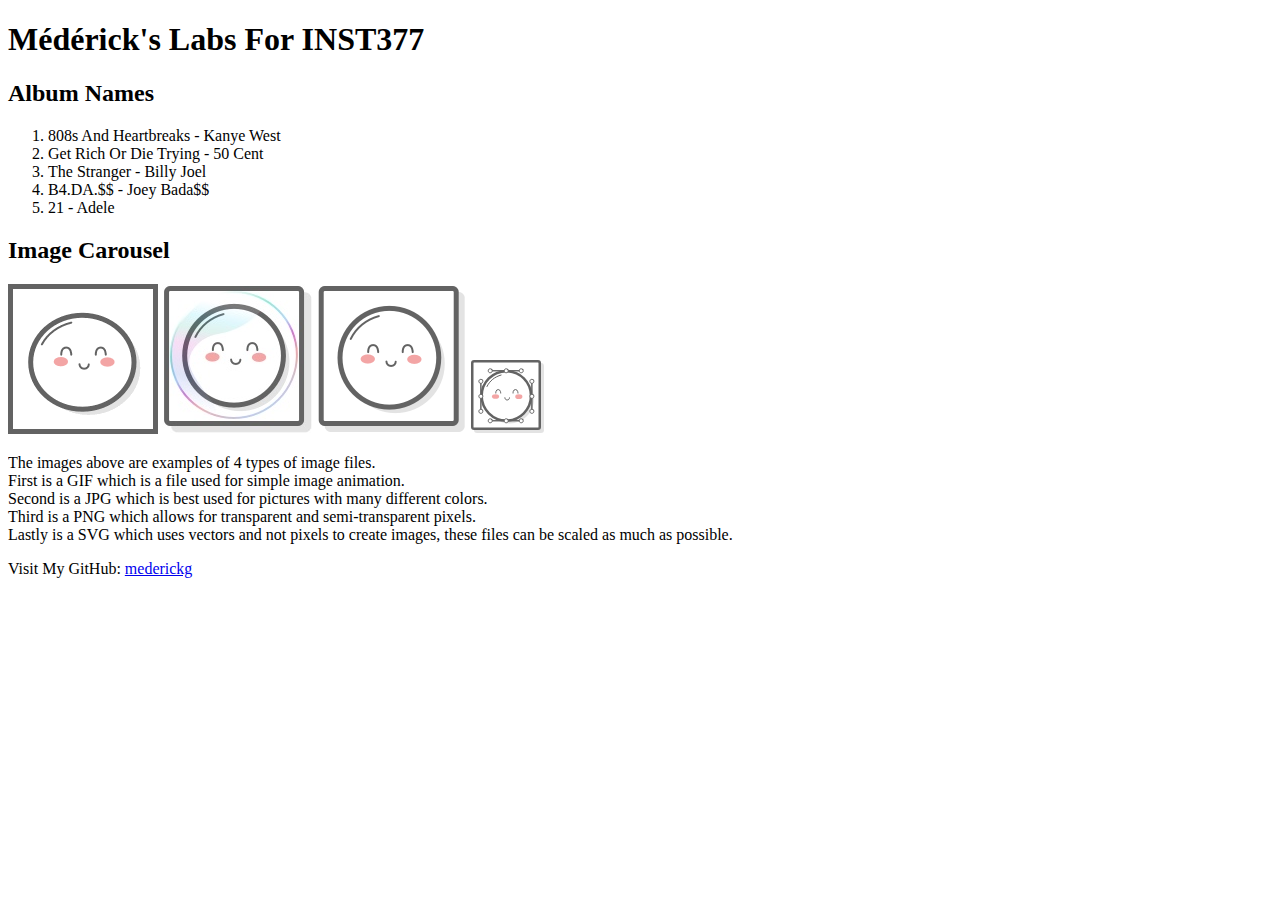
<file: client/lab_1/index.html>
<!DOCTYPE html>
<html lang="en">
<head>
  <meta charset="UTF-8">
  <title>Lab 1</title>
</head>
<body>
  <h1>Médérick's Labs For INST377</h1>

  <h2>Album Names</h2>

  <ol>
    <li>808s And Heartbreaks - Kanye West</li>
    <li>Get Rich Or Die Trying - 50 Cent</li>
    <li>The Stranger - Billy Joel</li>
    <li>B4.DA.$$ - Joey Bada$$</li>
    <li>21 - Adele</li>
  </ol>

  <h2>Image Carousel</h2>

  <img src="images/mochi.gif">
  <img src="images/mochi.jpg">
  <img src="images/mochi.png">
  <img src="images/mochi.svg">

  <p>The images above are examples of 4 types of image files.<br/>
    First is a GIF which is a file used for simple image animation.<br/>
    Second is a JPG which is best used for pictures with many different colors.<br/>
    Third is a PNG which allows for transparent and semi-transparent pixels.<br/>
    Lastly is a SVG which uses vectors and not pixels to create images, these files can be
    scaled as much as possible.
  </p>

  <p>Visit My GitHub: <a href="https://github.com/mederickg" target="_blank">mederickg</a></p>
</body>
</html>
</file>
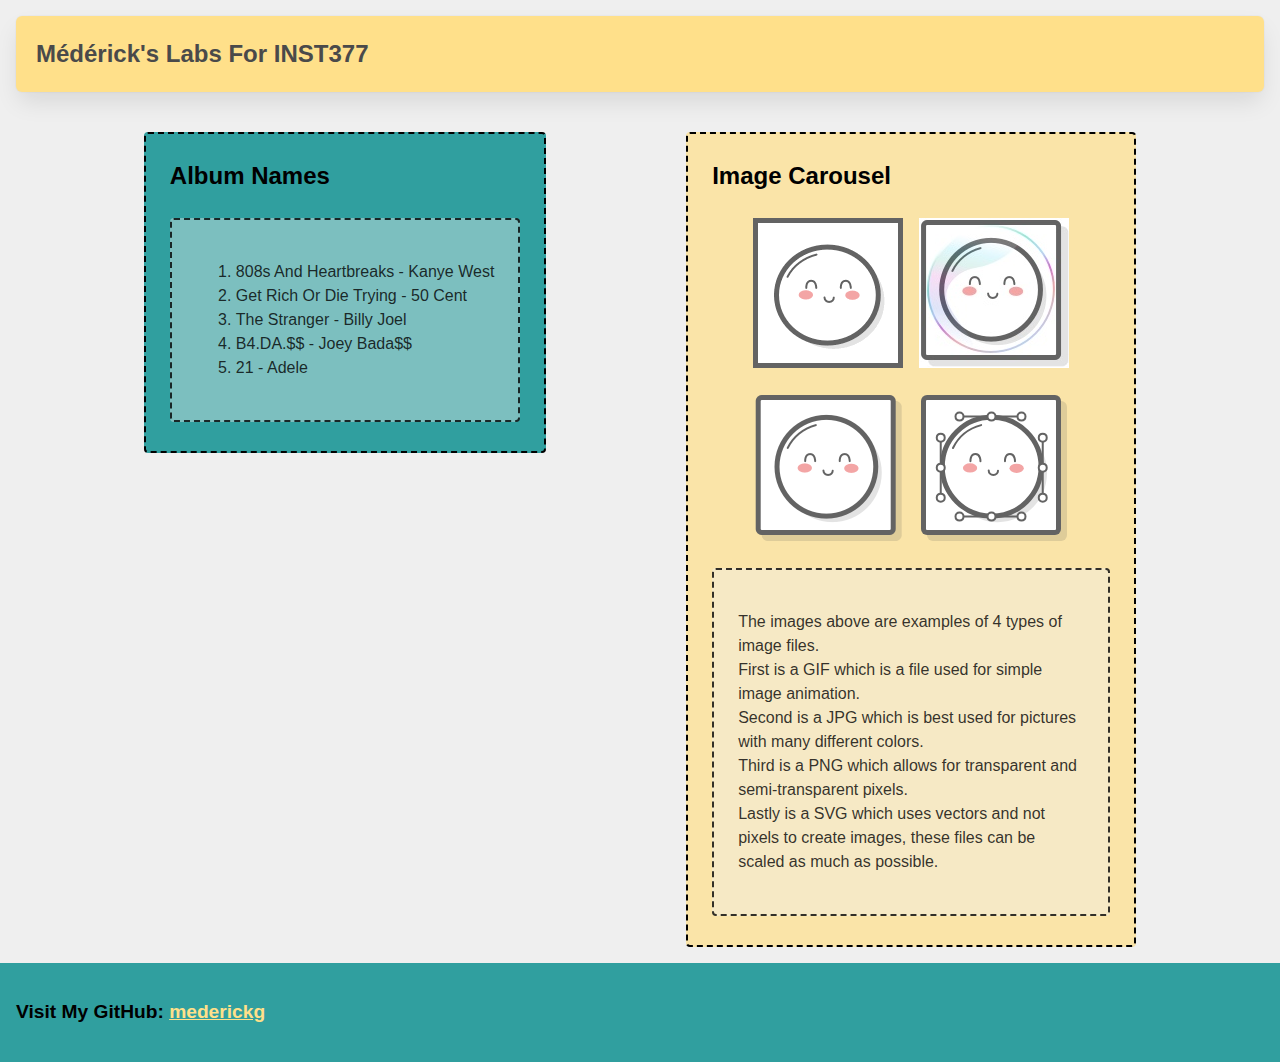
<file: client/lab_2/index.html>
<!--add CSS class names to your HTML to make it look like the lab pictures.
For example: <div class="selector"> -->


<!DOCTYPE html>
<html lang="en">
<head>
    <meta charset="UTF-8">
    <link rel="stylesheet" href="style.css"/>
    <title>Lab 1</title>
</head>
<body>
    <div class="wrapper">
            <div class="header">
                <h1>Médérick's Labs For INST377</h1>
            </div>
            <div class="container">
                <div class="left_section box">
                    <h2>Album Names</h2>
                    <div class="box subtitle">
                            <ol>
                            <li>808s And Heartbreaks - Kanye West</li>
                            <li>Get Rich Or Die Trying - 50 Cent</li>
                            <li>The Stranger - Billy Joel</li>
                            <li>B4.DA.$$ - Joey Bada$$</li>
                            <li>21 - Adele</li>
                            </ol>
                    </div>
                </div>

                <div class="right_section box">
                    <h2>Image Carousel</h2>
                    <div class="grid">
                        <img src="images/mochi.gif">
                        <img src="images/mochi.jpg">
                        <img src="images/mochi.png">
                        <img src="images/mochi.svg">
                    </div>
                    <div class="box subtitle">
                        <p>The images above are examples of 4 types of image files.<br/>
                        First is a GIF which is a file used for simple image animation.<br/>
                        Second is a JPG which is best used for pictures with many different colors.<br/>
                        Third is a PNG which allows for transparent and semi-transparent pixels.<br/>
                        Lastly is a SVG which uses vectors and not pixels to create images, these files can be
                        scaled as much as possible.
                        </p>
                    </div>
                </div>
            </div>
            <div class="footer">
                <p>Visit My GitHub: <a href="https://github.com/mederickg" target="_blank">mederickg</a></p>
            </div>
    </div>
</body>
</html>
</file>
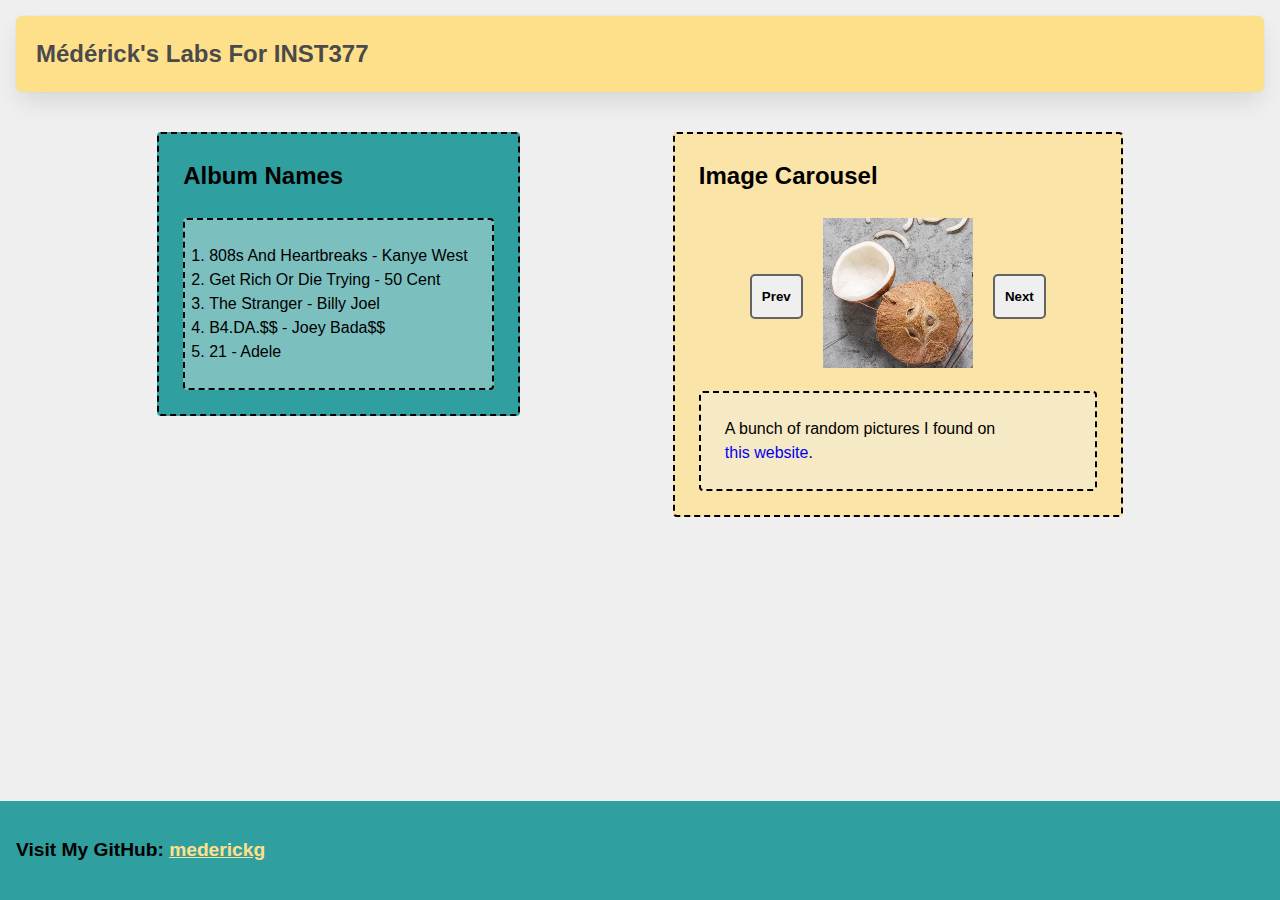
<file: client/lab_3/index.html>
<!DOCTYPE html>
<html lang="en">
<head>
    <meta charset="UTF-8">
    <link rel="stylesheet" href="style.css"/>
    <title>Lab 1</title>
</head>
<body>
    <div class="wrapper">
            <div class="header">
                <h1>Médérick's Labs For INST377</h1>
            </div>
            <div class="container">
                <div class="left_section box">
                    <h2>Album Names</h2>
                            <ol class="box">
                            <li>808s And Heartbreaks - Kanye West</li>
                            <li>Get Rich Or Die Trying - 50 Cent</li>
                            <li>The Stranger - Billy Joel</li>
                            <li>B4.DA.$$ - Joey Bada$$</li>
                            <li>21 - Adele</li>
                            </ol>
                </div>

                <div class="right_section box">
                    <h2>Image Carousel</h2>
                    <div class="carousel">
                        <button class="prev">Prev</button>
                        <div class="slides">
                            <div class="carousel_item visible"><img id= "slide-1" src="images/coconut.jpeg" alt="A picture of some coconuts in various forms"></div>
                            <div class="carousel_item hidden"><img id= "slide_2" src="images/wheel.jpeg" alt="An image of a ferris wheel"></div>
                            <div class="carousel_item hidden"><img id= "slide_3" src="images/mountain.jpeg" alt="A winding road on the side of a mountain"></div>
                            <div class="carousel_item hidden"><img id= "slide_4" src="images/cnc.jpeg" alt="Bits for a cnc milling machine"></div> 
                        </div>
                        <button class="next">Next</button>
                    </div>
                    <div class="box">
                        A bunch of random pictures I found on <a href="https://randomwordgenerator.com/picture.php" target="_blank">this website</a>.
                    </div>
                </div>
            </div>

            <div class="footer">
                <p>Visit My GitHub: <a href="https://github.com/mederickg" target="_blank">mederickg</a></p>
            </div>
    </div>
<script src="script.js"></script>
</body>
</html>
</file>
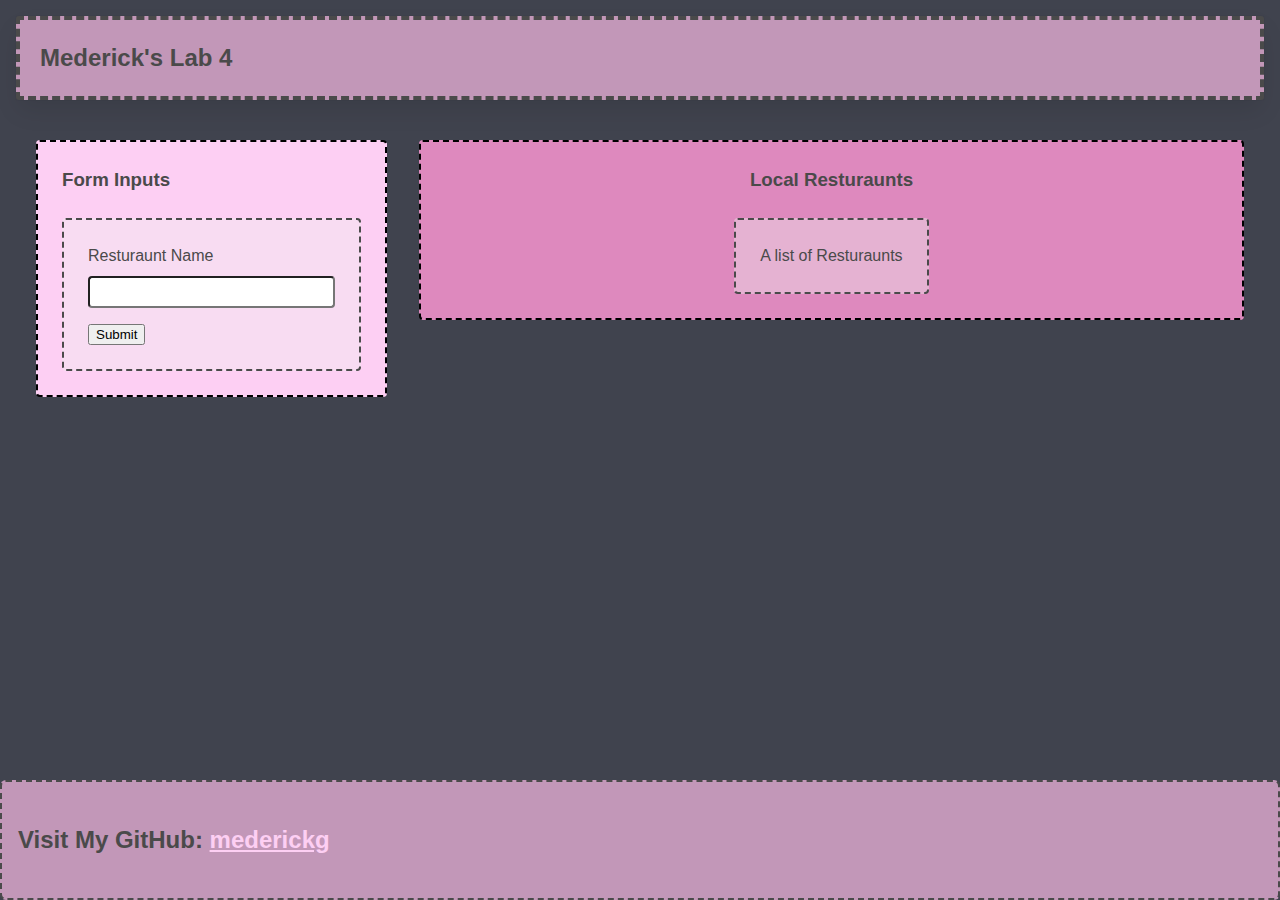
<file: client/lab_4/index.html>
<html lang="en">

<head>
    <meta charset="UTF-8" />
    <meta http-equiv="X-UA-Compatible" content="IE=edge" />
    <meta name="viewport" content="width=device-width, initial-scale=1.0" />
    <title>Document</title>
    <link rel="stylesheet" href="style.css" />
</head>

<body>
    <div class="wrapper">
        <header class="header">
            <h1>Mederick's Lab 4</h1>
        </header>
        <div class="container">
            <div class="left_section box">
                <h3>Form Inputs</h3>
                <form action="/api" class="box">
                    <label for="resto">Resturaunt Name</label>
                    <input type="text" name="resto" id="resto" />
                    <button type="submit">Submit</button>
                </form>
            </div>
            <div class="right_section box">
                <h3>Local Resturaunts</h3>
                <div class="resturaunt_list box font">A list of Resturaunts</div>
            </div>
        </div>

        <div class="footer box">
            <p>Visit My GitHub: <a href="https://github.com/mederickg" target="_blank">mederickg</a></p>
        </div>
    </div>
</body>

</html>
</file>
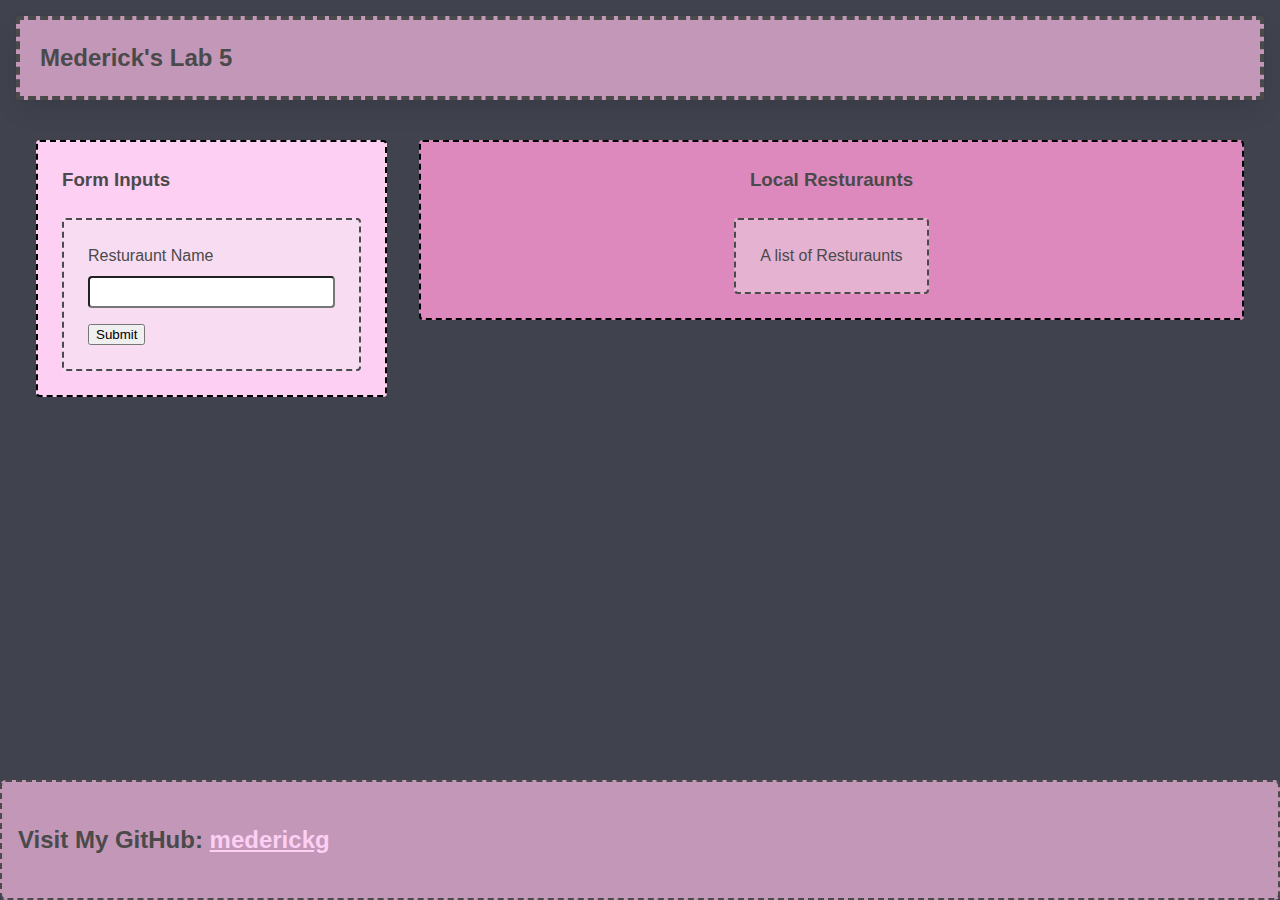
<file: client/lab_5/index.html>
<html lang="en">
  <head>
    <meta charset="UTF-8" />
    <meta http-equiv="X-UA-Compatible" content="IE=edge" />
    <meta name="viewport" content="width=device-width, initial-scale=1.0" />
    <title>Document</title>
    <link rel="stylesheet" href="style.css" />
  </head>

  <body>
    <div class="wrapper">
      <header class="header">
        <h1>Mederick's Lab 5</h1>
      </header>
      <div class="container">
        <div class="left_section box">
          <h3>Form Inputs</h3>
          <form action="/api" class="box main_form">
            <label for="resto">Resturaunt Name</label>
            <input type="text" name="resto" id="resto" />
            <button type="submit">Submit</button>
          </form>
        </div>
        <div class="right_section box">
          <h3>Local Resturaunts</h3>
          <div class="resturaunt_list box font">A list of Resturaunts</div>
        </div>
      </div>

      <div class="footer box">
        <p>
          Visit My GitHub:
          <a href="https://github.com/mederickg" target="_blank">mederickg</a>
        </p>
      </div>
    </div>
    <script src="script.js"></script>
  </body>
</html>
<!-- Bring in your successful HTML/CSS from the Flexbox lab -->
<!-- Your page will need a form in it with an 'action' to /api and a single text field with an id/name of "resto" -->
<!-- If you open /routes/apiRoutes and go to line 38 you will find the server side answer to your request! -->

<!-- Temporarily unhook your script.js file from your main index file -->
</file>
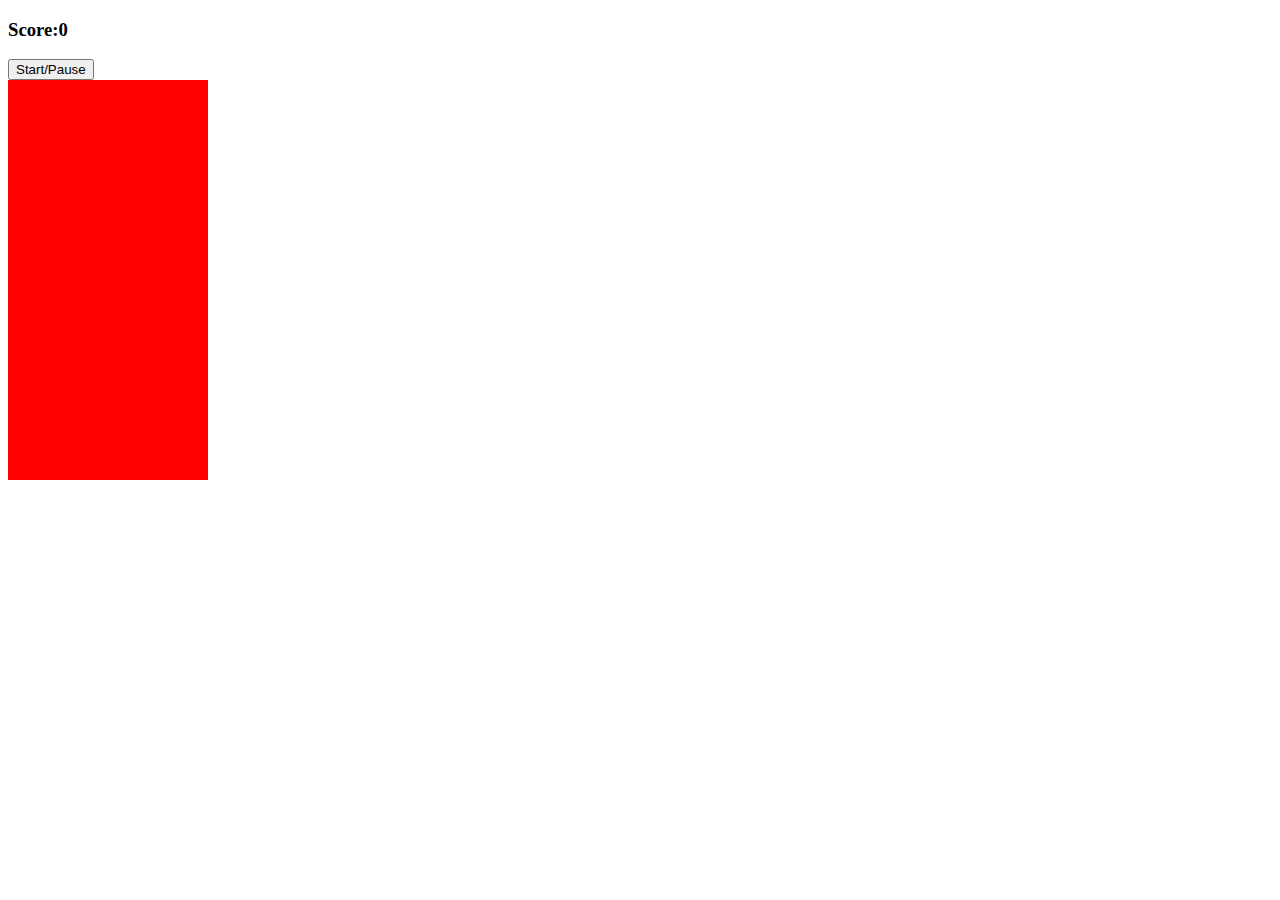
<file: client/tetris/index.html>
<!DOCTYPE html>
<html lang="en">
  <head>
    <meta charset="UTF-8" />
    <title>Tetris Game</title>
    <link rel="stylesheet" href="style.css" />
  </head>
  <body>
    <h3>Score:<span id="score">0</span></h3>
    <button id="start-button">Start/Pause</button>

    <div class="grid">
        <div></div>
        <div></div>
        <div></div>
        <div></div>
        <div></div>
        <div></div>
        <div></div>
        <div></div>
        <div></div>
        <div></div>
        <div></div>
        <div></div>
        <div></div>
        <div></div>
        <div></div>
        <div></div>
        <div></div>
        <div></div>
        <div></div>
        <div></div>
        <div></div>
        <div></div>
        <div></div>
        <div></div>
        <div></div>
        <div></div>
        <div></div>
        <div></div>
        <div></div>
        <div></div>
        <div></div>
        <div></div>
        <div></div>
        <div></div>
        <div></div>
        <div></div>
        <div></div>
        <div></div>
        <div></div>
        <div></div>
        <div></div>
        <div></div>
        <div></div>
        <div></div>
        <div></div>
        <div></div>
        <div></div>
        <div></div>
        <div></div>
        <div></div>
        <div></div>
        <div></div>
        <div></div>
        <div></div>
        <div></div>
        <div></div>
        <div></div>
        <div></div>
        <div></div>
        <div></div>
        <div></div>
        <div></div>
        <div></div>
        <div></div>
        <div></div>
        <div></div>
        <div></div>
        <div></div>
        <div></div>
        <div></div>
        <div></div>
        <div></div>
        <div></div>
        <div></div>
        <div></div>
        <div></div>
        <div></div>
        <div></div>
        <div></div>
        <div></div>
        <div></div>
        <div></div>
        <div></div>
        <div></div>
        <div></div>
        <div></div>
        <div></div>
        <div></div>
        <div></div>
        <div></div>
        <div></div>
        <div></div>
        <div></div>
        <div></div>
        <div></div>
        <div></div>
        <div></div>
        <div></div>
        <div></div>
        <div></div>
        <div></div>
        <div></div>
        <div></div>
        <div></div>
        <div></div>
        <div></div>
        <div></div>
        <div></div>
        <div></div>
        <div></div>
        <div></div>
        <div></div>
        <div></div>
        <div></div>
        <div></div>
        <div></div>
        <div></div>
        <div></div>
        <div></div>
        <div></div>
        <div></div>
        <div></div>
        <div></div>
        <div></div>
        <div></div>
        <div></div>
        <div></div>
        <div></div>
        <div></div>
        <div></div>
        <div></div>
        <div></div>
        <div></div>
        <div></div>
        <div></div>
        <div></div>
        <div></div>
        <div></div>
        <div></div>
        <div></div>
        <div></div>
        <div></div>
        <div></div>
        <div></div>
        <div></div>
        <div></div>
        <div></div>
        <div></div>
        <div></div>
        <div></div>
        <div></div>
        <div></div>
        <div></div>
        <div></div>
        <div></div>
        <div></div>
        <div></div>
        <div></div>
        <div></div>
        <div></div>
        <div></div>
        <div></div>
        <div></div>
        <div></div>
        <div></div>
        <div></div>
        <div></div>
        <div></div>
        <div></div>
        <div></div>
        <div></div>
        <div></div>
        <div></div>
        <div></div>
        <div></div>
        <div></div>
        <div></div>
        <div></div>
        <div></div>
        <div></div>
        <div></div>
        <div></div>
        <div></div>
        <div></div>
        <div></div>
        <div></div>
        <div></div>
        <div></div>
        <div></div>
        <div></div>
        <div></div>
        <div></div>
        <div></div>
        <div></div>
        <div></div>
        <div></div>
        <div></div>
        <div></div>
        <div></div>
        <div></div>
    </div>
  </body>
  <script src="app.js" charset="utf-8"></script>
</html>
</file>
<file: client/lab_2/style.css>
* {
  box-sizing: border-box;
}

/* 
  These rules apply to actual HTML elements with no labelling!
  So: they style the tags directly
*/

html {
  background-color: #fff;
  font-size: 16px;
  min-width: 300px;
  overflow-x: hidden;
  overflow-y: scroll;

  /* these are specific to different browsers */
  -moz-osx-font-smoothing: grayscale;
  -webkit-font-smoothing: antialiased;
  text-rendering: optimizeLegibility;
  -webkit-text-size-adjust: 100%;
  -moz-text-size-adjust: 100%;
  text-size-adjust: 100%;
}

body {
  margin: 0;
  padding: 0;

  font-family: ‘Segoe UI’, Candara, ‘Bitstream Vera Sans’, ‘DejaVu Sans’, ‘Bitsream Vera Sans’, ‘Trebuchet MS’, Verdana, ‘Verdana Ref’, sans-serif;
  font-weight: 400;
  line-height: 1.5;
  background-color: rgb(239, 239, 239);
}


a {
  display: inline-block;
  text-decoration: none;
}

h2 {
  margin:0;
  padding:0;
  padding-bottom:1.5rem;
}

form {
  accent-color: hsla(120, 100%, 50%, 0.482);
}

/*
  - These styles use 'class names'
  - You can apply them by using the 'class' attribute on your HTML
  - like this: <div class="wrapper">
  - note that the period vanishes there!
*/


.wrapper {
  min-height: 100vh;
  display: flex;
  flex-direction: column;
  margin: 0;
  flex: 1;
}

.container {
  margin: 0 20px;
  display: flex;
  justify-content: space-evenly;
  align-items: start;
  flex:1;
}

.header {
  padding-top: 1rem;
  padding-left: 1rem;
  padding-right: 1rem;
  padding-bottom: 1.5rem;
}


/*
  This rule implies that the H1 tag lives within another HTML tag
  It "inherits" some rules from the above
  Those rules won't apply to an h1 that's outside a block with the class of 'header'
*/

.header h1 {
  display: block;
  /* this will push other blocks out of the way */

  /* colors */
  background-color: #ffe08a;
  color: #4a4a4a;

  /* shapes */
  border-radius: 6px;
  font-size: 1.5rem;
  padding: 1.25rem;
  margin:0; /* removing the margin on h1 tags means the header pins to the top if we move it around */


  /* box-shadows are fancy */
  box-shadow: 0 0.5em 1em -0.125em rgb(10 10 10 / 10%), 0 0 0 1px rgb(10 10 10 / 2%);
}


/*
  Rules can be combined on a block to apply the 'cascade' in order
  So you can use two classnames in a single class attribute
  like: <div class="box section">
  Rules may combine in unexpected ways - remember that the LAST thing written in this file will have "priority"
  And will be what displays in your client
*/

.box {
  background-color: rgba(239, 239, 239, 0.40);
  border: 2px dashed;
  border-radius: 4px;

  width: fit-content;
  height:fit-content;
  padding: 1.5rem;
  margin: 0 auto;
}

.left_section {
  background-color: rgba(0, 139, 139, 0.8);
  flex: 0 1 auto;
  margin: 1rem;
  padding: 1.5rem;
}

.right_section {
  background-color: rgba(255, 224, 138, 0.7);
  flex: 1 2 auto;
  margin: 1rem;
  align-items: center;
  max-width: 450px;
}

/*
  This block is actually dependent on the "container" block having a flex set on it
  and the "wrapper" block displaying as a flex column with a "vertical height" (vh) of 100.
  That serves to cram the footer to the bottom of the page.
*/

.footer {
  flex-shrink: 0;
  padding: 1rem;
  background-color: rgba(0, 139, 139, 0.8);
  font-size: 1.2rem;
  font-weight: 600;
}

.footer a {
  color: rgba(255, 224, 138, 1);
  text-decoration: underline;
}

/*
  This is an example of a 'pseudoclass'
  In this instance, it says what to do if a mouse hovers over a link
  This is pretty desktop-specific, since there's no hover function on touchscreens
*/
.footer a:hover {
  /* Hue, saturation, luminosity, alpha */
  background-color: hsla(0, 0%, 90%, 0.15);
  /* red, green, blue, alpha */
  color: rgb(246, 169, 93);
  text-decoration: none;
}

.subtitle {
  color: rgba(0, 0, 0, 0.8);
  margin: 0px;
  margin-bottom: 5px;
}


/* Deploy this with images as direct "children" and the images should pop into shape */
.grid {
  display: flex;
  justify-content: space-evenly;
  flex-flow: wrap;
  width: 350px;
  height: 350px;
  margin: 0 auto;
}

.grid img {
  width: 150px;
  height: 150px;
}
</file>
<file: client/lab_3/style.css>
* {
  box-sizing: border-box;
}

/* 
  These rules apply to actual HTML elements with no labelling!
  So: they style the tags directly
*/

html {
  background-color: #fff;
  font-size: 16px;
  min-width: 300px;
  overflow-x: hidden;
  overflow-y: scroll;

  /* these are specific to different browsers */
  -moz-osx-font-smoothing: grayscale;
  -webkit-font-smoothing: antialiased;
  text-rendering: optimizeLegibility;
  -webkit-text-size-adjust: 100%;
  -moz-text-size-adjust: 100%;
  text-size-adjust: 100%;
}

body {
  margin: 0;
  padding: 0;

  font-family: ‘Segoe UI’, Candara, ‘Bitstream Vera Sans’, ‘DejaVu Sans’, ‘Bitsream Vera Sans’, ‘Trebuchet MS’, Verdana, ‘Verdana Ref’, sans-serif;
  font-weight: 400;
  line-height: 1.5;
  background-color: rgb(239, 239, 239);
}


a {
  display: inline-block;
  text-decoration: none;
}

h2 {
  margin:0;
  padding:0;
  padding-bottom:1.5rem;
}

form {
  accent-color: hsla(120, 100%, 50%, 0.482);
}

/*
  - These styles use 'class names'
  - You can apply them by using the 'class' attribute on your HTML
  - like this: <div class="wrapper">
  - note that the period vanishes there!
*/


.wrapper {
  min-height: 100vh;
  display: flex;
  flex-direction: column;
  margin: 0;
  flex: 1;
}

.container {
  margin: 0 20px;
  display: flex;
  justify-content: space-evenly;
  align-items: start;
  flex:1;
}

.header {
  padding-top: 1rem;
  padding-left: 1rem;
  padding-right: 1rem;
  padding-bottom: 1.5rem;
}


/*
  This rule implies that the H1 tag lives within another HTML tag
  It "inherits" some rules from the above
  Those rules won't apply to an h1 that's outside a block with the class of 'header'
*/

.header h1 {
  display: block;
  /* this will push other blocks out of the way */

  /* colors */
  background-color: #ffe08a;
  color: #4a4a4a;

  /* shapes */
  border-radius: 6px;
  font-size: 1.5rem;
  padding: 1.25rem;
  margin:0; /* removing the margin on h1 tags means the header pins to the top if we move */


  /* box-shadows are fancy */
  box-shadow: 0 0.5em 1em -0.125em rgb(10 10 10 / 10%), 0 0 0 1px rgb(10 10 10 / 2%);
}


/*
  Rules can be combined on a block to apply the 'cascade' in order
  So you can use two classnames in a single class attribute
  like: <div class="box section">

  Rules may combine in unexpected ways - remember that the LAST thing written in this file will have "priority"
  And will be what displays in your client
*/

.box {
  background-color: rgba(239, 239, 239, 0.40);
  border: 2px dashed;
  border-radius: 4px;

  width: fit-content;
  height:fit-content;
  padding: 1.5rem;
  margin: 0 auto;
}

.left_section {
  background-color: rgba(0, 139, 139, 0.8);
  flex: 0 1 auto;
  margin: 1rem;
  padding: 1.5rem;
}

.right_section {
  background-color: rgba(255, 224, 138, 0.7);
  flex: 1 2 auto;
  margin: 1rem;
  align-items: center;
  max-width: 450px;
}

/*
  This block is actually dependent on the "container" block having a flex set on it
  and the "wrapper" block displaying as a flex column with a "vertical height" (vh) of 100.
  That serves to cram the footer to the bottom of the page.
*/

.footer {
  flex-shrink: 0;
  padding: 1rem;
  background-color: rgba(0, 139, 139, 0.8);
  font-size: 1.2rem;
  font-weight: 600;
}

.footer a {
  color: rgba(255, 224, 138, 1);
  text-decoration: underline;
}

/*
  This is an example of a 'pseudoclass'
  In this instance, it says what to do if a mouse hovers over a link
  This is pretty desktop-specific, since there's no hover function on touchscreens
*/
.footer a:hover {
  /* Hue, saturation, luminosity, alpha */
  background-color: hsla(0, 0%, 90%, 0.15);
  /* red, green, blue, alpha */
  color: rgb(246, 169, 93);
  text-decoration: none;
}

.subtitle {
  color: rgba(0, 0, 0, 0.8);
  margin: 0px;
  margin-bottom: 5px;
}


/* Deploy this with images as direct "children" and the images should pop into shape */
.grid {
  display: flex;
  justify-content: space-evenly;
  flex-flow: wrap;
  width: 350px;
  height: 350px;
  margin: 0 auto;
}

.grid img {
  width: 150px;
  height: 150px;
}


/* Carousel */
div.carousel {
  max-width: 300px;
  overflow: hidden;
  text-align: center;
  display: flex;
  flex-direction: row;
  align-items: center;
  justify-content: space-between;
  margin: 0 auto;
  margin-bottom: 1rem;
}

.carousel .slides {
  display: flex;
  overflow-x: auto;
  scroll-snap-type: x mandatory;
  scroll-behavior: smooth;
  -webkit-overflow-scrolling: touch;
}

/* .carousel_item, */
.hidden {
  display: none;
}

.visible {
  display: block;
}

.carousel_item img {
  /* 
    Setting width, rather than max-width or min-width,
    means annoying pop-ins won't happen
    but it also means you need to format your images to be compatible
    or they will stretch weird

    - try a tall one and see what happens
    - change the height on a fixed image size and see what happens
    - now make sure that images are _always_ square
    - ... there's a reason crop tools are popular in image editors
   */
  width: 150px; 
}

.prev,
.next {
  border: none;
  margin: 2px;
  text-align: center;
  border-radius: 5px;
  font-weight: bold;
  height: 45px;
  padding: 10px;
  line-height: 0; /* This centers a button's text! */
  border: 2px solid rgb(99,99,99); /* shorthand for how to do a border */
}

.prev:focus,
.next:focus {
  margin: 0;
  /* Pick a good border colour and check out how it works with your buttons */
}

.prev:hover,
.next:hover {
  /* Pick a good background colour for your hover pseudoclass */
}
</file>
<file: client/lab_4/style.css>
* {
  box-sizing: border-box;
}

/* 
  These rules apply to actual HTML elements with no labelling!
  So: they style the tags directly
*/

html {
  background-color: #fff;
  font-size: 16px;
  min-width: 300px;
  overflow-x: hidden;
  overflow-y: scroll;

  /* these are specific to different browsers */
  -moz-osx-font-smoothing: grayscale;
  -webkit-font-smoothing: antialiased;
  text-rendering: optimizeLegibility;
  -webkit-text-size-adjust: 100%;
  -moz-text-size-adjust: 100%;
  text-size-adjust: 100%;
}

body {
  margin: 0;
  padding: 0;

  font-family: ‘Segoe UI’, Candara, ‘Bitstream Vera Sans’, ‘DejaVu Sans’, ‘Bitsream Vera Sans’, ‘Trebuchet MS’, Verdana, ‘Verdana Ref’, sans-serif;
  font-weight: 400;
  line-height: 1.5;
  background-color: #40434E;
}


a {
  display: inline-block;
  text-decoration: none;
}

h2, h3 {
  margin:0;
  padding:0;
  padding-bottom:1.5rem;
}

form {
  accent-color: hsla(120, 100%, 50%, 0.482);
}

/*
  - These styles use 'class names'
  - You can apply them by using the 'class' attribute on your HTML
  - like this: <div class="wrapper">
  - note that the period vanishes there!
*/


.wrapper {
  min-height: 100vh;
  display: flex;
  flex-direction: column;
  margin: 0;
  flex: 1;
}

.container {
  margin: 0 20px;
  display: flex;
  justify-content: space-evenly;
  align-items: start;
  flex:1;
}

.header {
  padding-top: 1rem;
  padding-left: 1rem;
  padding-right: 1rem;
  padding-bottom: 1.5rem;
}


/*
  This rule implies that the H1 tag lives within another HTML tag
  It "inherits" some rules from the above
  Those rules won't apply to an h1 that's outside a block with the class of 'header'
*/

.header h1 {
  display: block;
  /* this will push other blocks out of the way */

  /* colors */
  background-color: #C297B8;
  color: #4a4a4a;

  /* shapes */
  border-radius: 6px;
  font-size: 1.5rem;
  padding: 1.25rem;
  margin:0; /* removing the margin on h1 tags means the header pins to the top if we move */


  /* box-shadows are fancy */
  box-shadow: 0 0.5em 1em -0.125em rgb(10 10 10 / 10%), 0 0 0 1px rgb(10 10 10 / 2%);

  border: 4px dashed;
  border-radius: 3px;
}


/*
  Rules can be combined on a block to apply the 'cascade' in order
  So you can use two classnames in a single class attribute
  like: <div class="box section">

  Rules may combine in unexpected ways - remember that the LAST thing written in this file will have "priority"
  And will be what displays in your client
*/

.box {
  background-color: rgba(239, 239, 239, 0.40);
  border: 2px dashed;
  border-radius: 4px;
  width: fit-content;
  height:fit-content;
  padding: 1.5rem;
  margin: 0 auto;
}

.left_section {
  background-color: #FDCFF3;
  flex: 0 1 auto;
  margin: 1rem;
  padding: 1.5rem;
}

.right_section {
  background-color: #DE89BE;
  flex: 1 2 auto;
  margin: 1rem;
  align-items: center;
  justify-content: center;
    display: flex;
  flex-direction: column;
}

/*
  This block is actually dependent on the "container" block having a flex set on it
  and the "wrapper" block displaying as a flex column with a "vertical height" (vh) of 100.
  That serves to cram the footer to the bottom of the page.
*/

.footer {
  flex-shrink: 0;
  padding: 1rem;
  background-color: #C297B8;
  color: #4a4a4a;
  font-weight: 600;
  width: 100%;

  /* shapes */
  border-radius: 6px;
  font-size: 1.5rem;
}

.footer a {
  color: #FDCFF3;
  text-decoration: underline;
  align-items: center;
}

/*
  This is an example of a 'pseudoclass'
  In this instance, it says what to do if a mouse hovers over a link
  This is pretty desktop-specific, since there's no hover function on touchscreens
*/
.footer a:hover {
  /* Hue, saturation, luminosity, alpha */
  background-color: hsla(0, 0%, 90%, 0.15);
  /* red, green, blue, alpha */
  color:  #DE89BE;
  text-decoration: none;
}

form, h3, .font{
  color: #4a4a4a;;
}

form input {
    /* This is a hack to make sure our boxes line up with one another nicely */
    width: 100%;
    width: -moz-available;          /* WebKit-based browsers will ignore this. */
    width: -webkit-fill-available;  /* Mozilla-based browsers will ignore this. */
    width: fill-available;

    /* here we are setting white space correctly */
    margin-bottom: 1rem;
    height: 2rem;
    border-radius: 4px;
  }

form label {
  width: 100%;
  width: -moz-available;          /* WebKit-based browsers will ignore this. */
  width: -webkit-fill-available;  /* Mozilla-based browsers will ignore this. */
  width: fill-available;
  align-items: flex-start;

  display: block; /* this turns the label text into a box we can set margins on */
  margin-bottom: 0.5rem;
}

/* How To Write A Media Query For Small Screens */

@media only screen and (max-width: 736px){
    /* Rules in here will only apply when a screen is the correct size */
    /* check it out by using your developer tools to shrink your screen-size */

    .container{
      flex-direction: column;
      justify-content: center;
      align-items: center;
    }

    .right_section, .left_section, .box{
      width: 100%;
      align-items: flex-start;
    }

}
</file>
<file: client/lab_5/style.css>
* {
    box-sizing: border-box;
  }
  
  /* 
    These rules apply to actual HTML elements with no labelling!
    So: they style the tags directly
  */
  
  html {
    background-color: #fff;
    font-size: 16px;
    min-width: 300px;
    overflow-x: hidden;
    overflow-y: scroll;
  
    /* these are specific to different browsers */
    -moz-osx-font-smoothing: grayscale;
    -webkit-font-smoothing: antialiased;
    text-rendering: optimizeLegibility;
    -webkit-text-size-adjust: 100%;
    -moz-text-size-adjust: 100%;
    text-size-adjust: 100%;
  }
  
  body {
    margin: 0;
    padding: 0;
  
    font-family: ‘Segoe UI’, Candara, ‘Bitstream Vera Sans’, ‘DejaVu Sans’, ‘Bitsream Vera Sans’, ‘Trebuchet MS’, Verdana, ‘Verdana Ref’, sans-serif;
    font-weight: 400;
    line-height: 1.5;
    background-color: #40434E;
  }
  
  
  a {
    display: inline-block;
    text-decoration: none;
  }
  
  h2, h3 {
    margin:0;
    padding:0;
    padding-bottom:1.5rem;
  }
  
  form {
    accent-color: hsla(120, 100%, 50%, 0.482);
  }
  
  /*
    - These styles use 'class names'
    - You can apply them by using the 'class' attribute on your HTML
    - like this: <div class="wrapper">
    - note that the period vanishes there!
  */
  
  
  .wrapper {
    min-height: 100vh;
    display: flex;
    flex-direction: column;
    margin: 0;
    flex: 1;
  }
  
  .container {
    margin: 0 20px;
    display: flex;
    justify-content: space-evenly;
    align-items: start;
    flex:1;
  }
  
  .header {
    padding-top: 1rem;
    padding-left: 1rem;
    padding-right: 1rem;
    padding-bottom: 1.5rem;
  }
  
  
  /*
    This rule implies that the H1 tag lives within another HTML tag
    It "inherits" some rules from the above
    Those rules won't apply to an h1 that's outside a block with the class of 'header'
  */
  
  .header h1 {
    display: block;
    /* this will push other blocks out of the way */
  
    /* colors */
    background-color: #C297B8;
    color: #4a4a4a;
  
    /* shapes */
    border-radius: 6px;
    font-size: 1.5rem;
    padding: 1.25rem;
    margin:0; /* removing the margin on h1 tags means the header pins to the top if we move */
  
  
    /* box-shadows are fancy */
    box-shadow: 0 0.5em 1em -0.125em rgb(10 10 10 / 10%), 0 0 0 1px rgb(10 10 10 / 2%);
  
    border: 4px dashed;
    border-radius: 3px;
  }
  
  
  /*
    Rules can be combined on a block to apply the 'cascade' in order
    So you can use two classnames in a single class attribute
    like: <div class="box section">
  
    Rules may combine in unexpected ways - remember that the LAST thing written in this file will have "priority"
    And will be what displays in your client
  */
  
  .box {
    background-color: rgba(239, 239, 239, 0.40);
    border: 2px dashed;
    border-radius: 4px;
    width: fit-content;
    height:fit-content;
    padding: 1.5rem;
    margin: 0 auto;
  }
  
  .left_section {
    background-color: #FDCFF3;
    flex: 0 1 auto;
    margin: 1rem;
    padding: 1.5rem;
  }
  
  .right_section {
    background-color: #DE89BE;
    flex: 1 2 auto;
    margin: 1rem;
    align-items: center;
    justify-content: center;
      display: flex;
    flex-direction: column;
  }
  
  /*
    This block is actually dependent on the "container" block having a flex set on it
    and the "wrapper" block displaying as a flex column with a "vertical height" (vh) of 100.
    That serves to cram the footer to the bottom of the page.
  */
  
  .footer {
    flex-shrink: 0;
    padding: 1rem;
    background-color: #C297B8;
    color: #4a4a4a;
    font-weight: 600;
    width: 100%;
  
    /* shapes */
    border-radius: 6px;
    font-size: 1.5rem;
  }
  
  .footer a {
    color: #FDCFF3;
    text-decoration: underline;
    align-items: center;
  }
  
  /*
    This is an example of a 'pseudoclass'
    In this instance, it says what to do if a mouse hovers over a link
    This is pretty desktop-specific, since there's no hover function on touchscreens
  */
  .footer a:hover {
    /* Hue, saturation, luminosity, alpha */
    background-color: hsla(0, 0%, 90%, 0.15);
    /* red, green, blue, alpha */
    color:  #DE89BE;
    text-decoration: none;
  }
  
  form, h3, .font{
    color: #4a4a4a;;
  }
  
  form input {
      /* This is a hack to make sure our boxes line up with one another nicely */
      width: 100%;
      width: -moz-available;          /* WebKit-based browsers will ignore this. */
      width: -webkit-fill-available;  /* Mozilla-based browsers will ignore this. */
      width: fill-available;
  
      /* here we are setting white space correctly */
      margin-bottom: 1rem;
      height: 2rem;
      border-radius: 4px;
    }
  
  form label {
    width: 100%;
    width: -moz-available;          /* WebKit-based browsers will ignore this. */
    width: -webkit-fill-available;  /* Mozilla-based browsers will ignore this. */
    width: fill-available;
    align-items: flex-start;
  
    display: block; /* this turns the label text into a box we can set margins on */
    margin-bottom: 0.5rem;
  }

  #map{
    display:none;
  }
  
  /* How To Write A Media Query For Small Screens */
  
  @media only screen and (max-width: 736px){
      /* Rules in here will only apply when a screen is the correct size */
      /* check it out by using your developer tools to shrink your screen-size */
  
      .container{
        flex-direction: column;
        justify-content: center;
        align-items: center;
      }
  
      .right_section, .left_section, .box{
        width: 100%;
        align-items: flex-start;
      }
  
  }
</file>
<file: client/tetris/style.css>
.grid{
    width: 200px;
    height: 400px;
    display: flex;
    flex-wrap: wrap;
    background-color: yellow;
}

.grid div{
    height: 20px;
    width: 20px;
    background-color: red;
}
</file>
